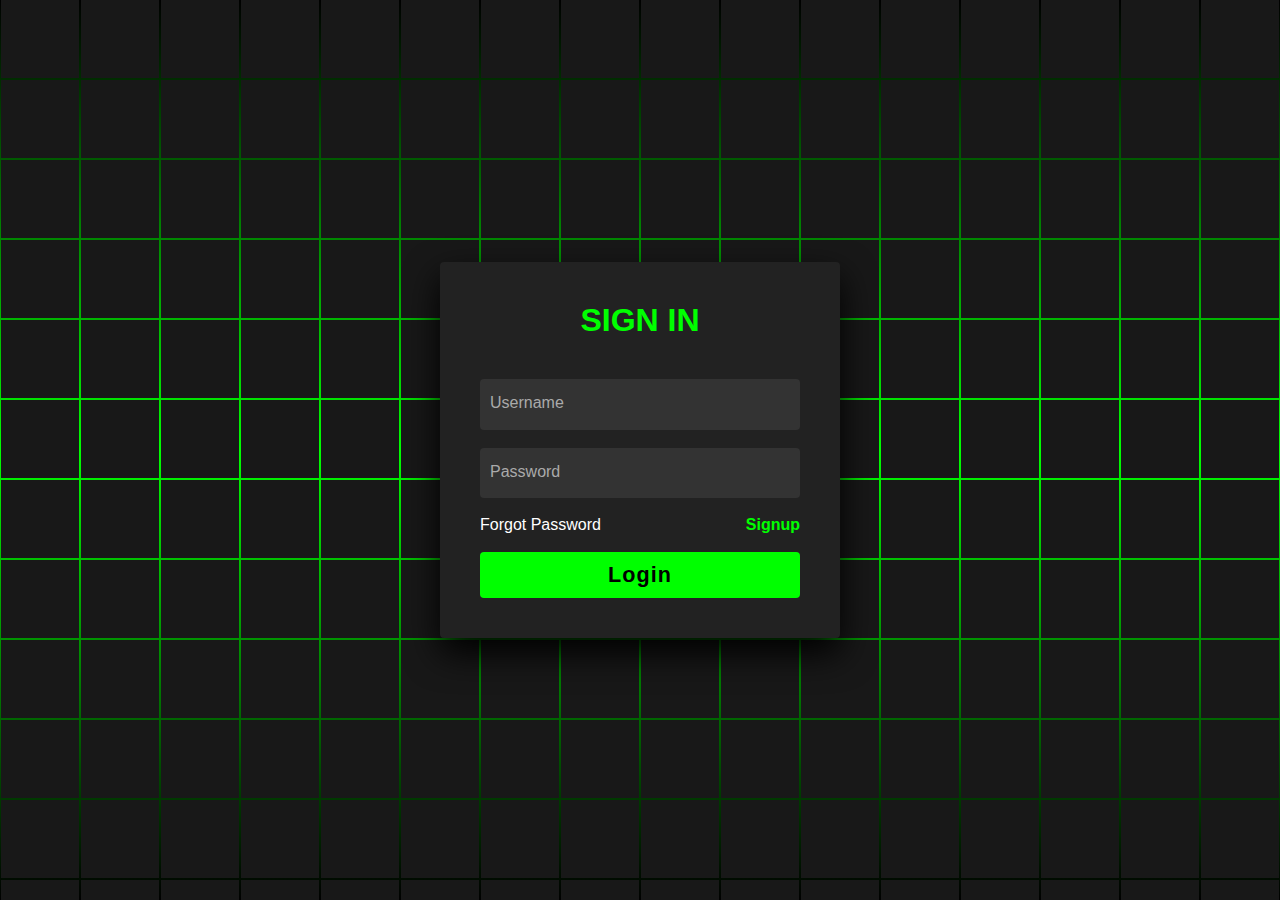
<file: index.htm>
<!doctype html>

<html lang="en"> 

 <head> 

  <meta charset="UTF-8"> 
  <link rel="icon" href="th.jpg" type="image/jpeg">

  <title>Funky Quiz Master
  </title> 

  <style>
    /* Initial fade-in effect when the page loads */
body.fade-in {
    animation: fadeIn 0.5s ease-out;
}

/* Transition for fade-out effect when navigating away */
body.fade-out {
    animation: fadeOut 0.5s ease-out forwards;
}

/* Keyframes for fade-in */
@keyframes fadeIn {
    0% {
        opacity: 0;
    }
    100% {
        opacity: 1;
    }
}

/* Keyframes for fade-out */
@keyframes fadeOut {
    0% {
        opacity: 1;
    }
    100% {
        opacity: 0;
    }
}

    @import url('https://fonts.googleapis.com/css2?family=Quicksand:wght@300;400;500;600;700&display=swap');
*
{
  margin: 0;
  padding: 0;
  box-sizing: border-box;
  font-family: 'Quicksand', sans-serif;
}
body 
{
  display: flex;
  justify-content: center;
  align-items: center;
  min-height: 100vh;
  background: #000;
}
section 
{
  position: absolute;
  width: 100vw;
  height: 100vh;
  display: flex;
  justify-content: center;
  align-items: center;
  gap: 2px;
  flex-wrap: wrap;
  overflow: hidden;
}
section::before 
{
  content: '';
  position: absolute;
  width: 100%;
  height: 100%;
  background: linear-gradient(#000,#0f0,#000);
  animation: animate 5s linear infinite;
}
@keyframes animate 
{
  0%
  {
    transform: translateY(-100%);
  }
  100%
  {
    transform: translateY(100%);
  }
}
section span 
{
  position: relative;
  display: block;
  width: calc(6.25vw - 2px);
  height: calc(6.25vw - 2px);
  background: #181818;
  z-index: 2;
  transition: 1.5s;
}
section span:hover 
{
  background: #0f0;
  transition: 0s;
}

section .signin
{
  position: absolute;
  width: 400px;
  background: #222;  
  z-index: 1000;
  display: flex;
  justify-content: center;
  align-items: center;
  padding: 40px;
  border-radius: 4px;
  box-shadow: 0 15px 35px rgba(0,0,0,9);
}
section .signin .content 
{
  position: relative;
  width: 100%;
  display: flex;
  justify-content: center;
  align-items: center;
  flex-direction: column;
  gap: 40px;
}
section .signin .content h2 
{
  font-size: 2em;
  color: #0f0;
  text-transform: uppercase;
}
section .signin .content .form 
{
  width: 100%;
  display: flex;
  flex-direction: column;
  gap: 25px;
}
section .signin .content .form .inputBox
{
  position: relative;
  width: 100%;
}
section .signin .content .form .inputBox input 
{
  position: relative;
  width: 100%;
  background: #333;
  border: none;
  outline: none;
  padding: 25px 10px 7.5px;
  border-radius: 4px;
  color: #fff;
  font-weight: 500;
  font-size: 1em;
}
section .signin .content .form .inputBox i 
{
  position: absolute;
  left: 0;
  padding: 15px 10px;
  font-style: normal;
  color: #aaa;
  transition: 0.5s;
  pointer-events: none;
}
.signin .content .form .inputBox input:focus ~ i,
.signin .content .form .inputBox input:valid ~ i
{
  transform: translateY(-7.5px);
  font-size: 0.8em;
  color: #fff;
}
.signin .content .form .links 
{
  position: relative;
  width: 100%;
  display: flex;
  justify-content: space-between;
}
.signin .content .form .links a 
{
  color: #fff;
  text-decoration: none;
}
.signin .content .form .links a:nth-child(2)
{
  color: #0f0;
  font-weight: 600;
}
.signin .content .form .inputBox input[type="submit"]
{
  padding: 10px;
  background: #0f0;
  color: #000;
  font-weight: 600;
  font-size: 1.35em;
  letter-spacing: 0.05em;
  cursor: pointer;
}
input[type="submit"]:active
{
  opacity: 0.6;
}
@media (max-width: 900px)
{
  section span 
  {
    width: calc(10vw - 2px);
    height: calc(10vw - 2px);
  }
}
@media (max-width: 600px)
{
  section span 
  {
    width: calc(20vw - 2px);
    height: calc(20vw - 2px);
  }
}
  </style>

 </head> 

 <body> <!-- partial:index.partial.html --> 

  <section> <span></span> <span></span> <span></span> <span></span> <span></span> <span></span> <span></span> <span></span> <span></span> <span></span> <span></span> <span></span> <span></span> <span></span> <span></span> <span></span> <span></span> <span></span> <span></span> <span></span> <span></span> <span></span> <span></span> <span></span> <span></span> <span></span> <span></span> <span></span> <span></span> <span></span> <span></span> <span></span> <span></span> <span></span> <span></span> <span></span> <span></span> <span></span> <span></span> <span></span> <span></span> <span></span> <span></span> <span></span> <span></span> <span></span> <span></span> <span></span> <span></span> <span></span> <span></span> <span></span> <span></span> <span></span> <span></span> <span></span> <span></span> <span></span> <span></span> <span></span> <span></span> <span></span> <span></span> <span></span> <span></span> <span></span> <span></span> <span></span> <span></span> <span></span> <span></span> <span></span> <span></span> <span></span> <span></span> <span></span> <span></span> <span></span> <span></span> <span></span> <span></span> <span></span> <span></span> <span></span> <span></span> <span></span> <span></span> <span></span> <span></span> <span></span> <span></span> <span></span> <span></span> <span></span> <span></span> <span></span> <span></span> <span></span> <span></span> <span></span> <span></span> <span></span> <span></span> <span></span> <span></span> <span></span> <span></span> <span></span> <span></span> <span></span> <span></span> <span></span> <span></span> <span></span> <span></span> <span></span> <span></span> <span></span> <span></span> <span></span> <span></span> <span></span> <span></span> <span></span> <span></span> <span></span> <span></span> <span></span> <span></span> <span></span> <span></span> <span></span> <span></span> <span></span> <span></span> <span></span> <span></span> <span></span> <span></span> <span></span> <span></span> <span></span> <span></span> <span></span> <span></span> <span></span> <span></span> <span></span> <span></span> <span></span> <span></span> <span></span> <span></span> <span></span> <span></span> <span></span> <span></span> <span></span> <span></span> <span></span> <span></span> <span></span> <span></span> <span></span> <span></span> <span></span> <span></span> <span></span> <span></span> <span></span> <span></span> <span></span> <span></span> <span></span> <span></span> <span></span> <span></span> <span></span> <span></span> <span></span> <span></span> <span></span> <span></span> <span></span> <span></span> <span></span> <span></span> <span></span> <span></span> <span></span> <span></span> <span></span> <span></span> <span></span> <span></span> <span></span> <span></span> <span></span> <span></span> <span></span> <span></span> <span></span> <span></span> <span></span> <span></span> <span></span> <span></span> <span></span> <span></span> <span></span> <span></span> <span></span> <span></span> <span></span> <span></span> <span></span> <span></span> <span></span> <span></span> <span></span> <span></span> <span></span> <span></span> <span></span> <span></span> <span></span> <span></span> <span></span> <span></span> <span></span> <span></span> <span></span> <span></span> <span></span> <span></span> <span></span> <span></span> <span></span> <span></span> <span></span> <span></span> <span></span> <span></span> <span></span> <span></span> <span></span> <span></span> <span></span> <span></span> <span></span> <span></span> <span></span> <span></span> <span></span> <span></span> <span></span> <span></span> <span></span> <span></span> <span></span> 

    <div class="signin">
        <div class="content">
          <h2>Sign In</h2>
          <div class="form">
            <form action="homepage.html" method="GET"> <!-- Proper form setup -->
              <div class="inputBox">
                <input type="text" name="username" required> <i>Username</i>
              </div><br>
              <div class="inputBox">
                <input type="password" name="password" required> <i>Password</i>
              </div><br>
              <div class="links">
                <a href="#">Forgot Password</a> 
                <a href="homepage.html">Signup</a>
              </div><br>
              <div class="inputBox">
                <input type="submit" value="Login"> <!-- Submit button without <a> -->
              </div>
            </form>
          </div>
        </div>
      </div>
</section>      
<script>
  document.addEventListener('DOMContentLoaded', function() {
      // Apply fade-in effect when the page loads
      document.body.classList.add('fade-in');

      // Add event listener to all anchor links for the transition
      document.querySelectorAll('a').forEach(link => {
          link.addEventListener('click', function(event) {
              event.preventDefault();
              const href = this.getAttribute('href');

              // Apply fade-out effect when a link is clicked
              document.body.classList.add('fade-out');

              // Wait for the fade-out animation to finish before navigating
              setTimeout(() => {
                  window.location.href = href;
              }, 1000); // 1 second delay (match with animation duration)
          });
      });
  });
</script>


 </body>

</html>
</file>
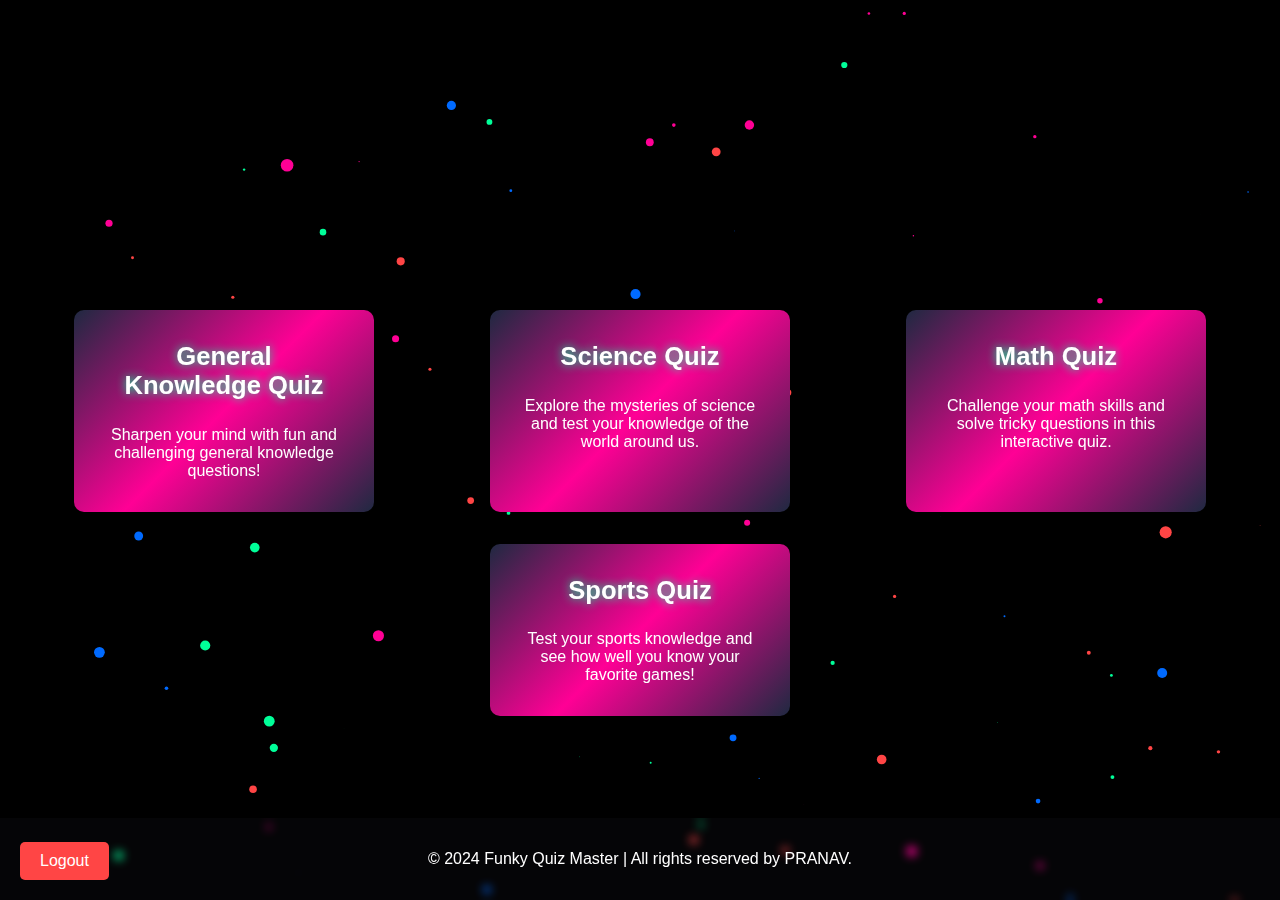
<file: homepage.html>
<!DOCTYPE html>
<html lang="en">
<head>
    <meta charset="UTF-8">
    <meta name="viewport" content="width=device-width, initial-scale=1.0">
    <link rel="icon" href="th.jpg" type="image/jpeg">

    <title>Funky Quiz Website</title>
    <style>
        /* Initial fade-in effect when the page loads */
body.fade-in {
    animation: fadeIn 0.5s ease-out;
}

/* Transition for fade-out effect when navigating away */
body.fade-out {
    animation: fadeOut 0.5s ease-out forwards;
}

/* Keyframes for fade-in */
@keyframes fadeIn {
    0% {
        opacity: 0;
    }
    100% {
        opacity: 1;
    }
}

/* Keyframes for fade-out */
@keyframes fadeOut {
    0% {
        opacity: 1;
    }
    100% {
        opacity: 0;
    }
}

        * {
            margin: 0;
            padding: 0;
            box-sizing: border-box;
            color: #FFF;
        }

        html, body {
            height: 100%;
        }

        body {
            font-family: 'Poppins', sans-serif;
            background: linear-gradient(135deg, #0b0d15, #1c1f2b);
            overflow-x: hidden;
            display: flex;
            flex-direction: column;
            transition: opacity 0.5s ease;
        }

        body.fade-out {
            opacity: 0;
        }

        header {
    text-align: center;
    padding: 4em 0;
    background-position: center;
    position: relative;
    z-index: 1;
    overflow: hidden;
    animation: slideIn 0.1s ease-out forwards;
    height: 200px;
    padding-top: 60px;
    padding-bottom: 250px;
}

        header h1 {
            color: rgb(255, 0, 0);
            font-size: 3em;
            margin-bottom: 5.5em;
            text-shadow: 0 0 20px #ff0095;
            opacity: 0;
            animation: neonGlow 1s 0.5s forwards;
        }

        @keyframes neonGlow {
            from {
                opacity: 0;
                transform: scale(0.95);
                text-shadow: 0 0 0px #ff0095;
            }
            to {
                opacity: 1;
                transform: scale(1);
                text-shadow: 0 0 20px #ff0095;
            }
        }

        .main-content {
            flex: 1;
        }

        .quiz-section {
            display: flex;
            flex-wrap: wrap;
            gap: 2em;
            justify-content: space-around;
            padding: 4em 2em;
            animation: slideInUp 1.5s ease-out forwards;
            padding-top: 0%;
        }

        @keyframes slideInUp {
            from {
                transform: translateY(50%);
                opacity: 0;
            }
            to {
                transform: translateY(0);
                opacity: 1;
            }
        }

        a.card {
            text-decoration: none;
            color: inherit;
            display: block;
            padding: 2em;
            width: 300px;
            background: linear-gradient(135deg, #1f2941, #ff0095, #1f2941);
            text-align: center;
            border-radius: 10px;
            transition: transform 0.3s ease, box-shadow 0.3s ease;
        }

        a.card:hover {
            transform: rotate(3deg) scale(1.05);
            box-shadow: 0px 10px 20px rgba(255, 0, 149, 0.6);
        }

        a.card h2 {
            color: #FFF;
            font-size: 1.6em;
            margin-bottom: 1em;
            text-shadow: 0px 0px 10px #00ff99;
        }

        a.card p {
            font-size: 1em;
            color: #FFF;
        }

        footer {
            text-align: center;
            padding: 2em;
            background-color: #25283523;
            color: #a2a5b3;
            margin-top: 2em;
            backdrop-filter: blur(5px);
        }

        footer p {
            margin: 0;
        }

        /* Logout Button Styles */
        .logout-btn {
            position: fixed;
            bottom: 20px;
            left: 20px;
            background-color: #ff4545;
            color: white;
            padding: 10px 20px;
            border-radius: 5px;
            border: none;
            cursor: pointer;
            font-size: 1em;
            z-index: 1000;
        }

        .logout-btn:hover {
            background-color: #ff0095;
        }

        /* Canvas Styles */
        canvas#canvas {
            display: block;
            background: #000;
            position: absolute;
            top: 0;
            left: 0;
            z-index: -1;
            width: 100%;
            height: 100%;
        }

        @media (max-width: 768px) {
            header h1 {
                font-size: 2.5em;
            }
            .quiz-section {
                padding: 3em 1em;
            }
            a.card {
                width: 100%;
                padding: 1.5em;
            }
        }
    </style>
</head>
<body>

    <header>
        <h1>Funky Quiz Master</h1>
    </header>

    <div class="main-content">
        <canvas id="canvas">Canvas not supported.</canvas>
        <div class="quiz-section">
            <a href="code.html" class="card">
                <h2>General Knowledge Quiz</h2>
                <p>Sharpen your mind with fun and challenging general knowledge questions!</p>
            </a>
            <a href="sciencequiz.htm" class="card">
                <h2>Science Quiz</h2>
                <p>Explore the mysteries of science and test your knowledge of the world around us.</p>
            </a>
            <a href="maths.htm" class="card">
                <h2>Math Quiz</h2>
                <p>Challenge your math skills and solve tricky questions in this interactive quiz.</p>
            </a>
            <a href="sports.htm" class="card">
                <h2>Sports Quiz</h2>
                <p>Test your sports knowledge and see how well you know your favorite games!</p>
            </a>
        </div>
    </div>

    <footer>
        <p>&copy; 2024 Funky Quiz Master | All rights reserved by PRANAV.</p>
    </footer>

    <button class="logout-btn" onclick="logout()">Logout</button>

    <script>
        function logout() {
            window.location.href = 'index.htm'; // Replace with your login page URL
        }

        (function () {
            'use strict';
            window.addEventListener('load', function () {
                var canvas = document.getElementById('canvas');
                var ctx = canvas.getContext('2d');
                var particles = [];
                var particleCount = 100;
                var colors = ['#ff0095', '#00ff99', '#ff4545', '#006aff'];

                canvas.width = window.innerWidth;
                canvas.height = window.innerHeight;

                function Particle(x, y) {
                    this.x = x;
                    this.y = y;
                    this.size = Math.random() * 5 + 1;
                    this.speedX = Math.random() * 3 - 1.5;
                    this.speedY = Math.random() * 10 - 1.5;
                    this.color = colors[Math.floor(Math.random() * colors.length)];
                }

                Particle.prototype.update = function () {
                    this.x += this.speedX;
                    this.y += this.speedY;
                    if (this.size > 0) this.size -= 0.1;
                    if (this.size <= 0) {
                        this.size = Math.random() * 5 + 2;
                        this.x = Math.random() * canvas.width;
                        this.y = Math.random() * canvas.height;
                    }
                }

                Particle.prototype.draw = function () {
                    ctx.fillStyle = this.color;
                    ctx.beginPath();
                    ctx.arc(this.x, this.y, this.size, 0, Math.PI * 2);
                    ctx.fill();
                }

                function init() {
                    particles = [];
                    for (var i = 0; i < particleCount; i++) {
                        var x = Math.random() * canvas.width;
                        var y = Math.random() * canvas.height;
                        particles.push(new Particle(x, y));
                    }
                }

                function animate() {
                    ctx.clearRect(0, 0, canvas.width, canvas.height);
                    particles.forEach(function (particle) {
                        particle.update();
                        particle.draw();
                    });
                    requestAnimationFrame(animate);
                }

                init();
                animate();

                window.addEventListener('resize', function () {
                    canvas.width = window.innerWidth;
                    canvas.height = window.innerHeight;
                    init();
                });
            });
        })();
    </script>
    <script>
        document.addEventListener('DOMContentLoaded', function() {
            document.body.classList.add('fade-in');
    
            document.querySelectorAll('a').forEach(link => {
                link.addEventListener('click', function(event) {
                    event.preventDefault();
                    const href = this.getAttribute('href');
    
                   
                    document.body.classList.add('fade-out');
    
                    
                    setTimeout(() => {
                        window.location.href = href;
                    }, 1000); 
                });
            });
        });
    </script>
    
</body>
</html>
</file>
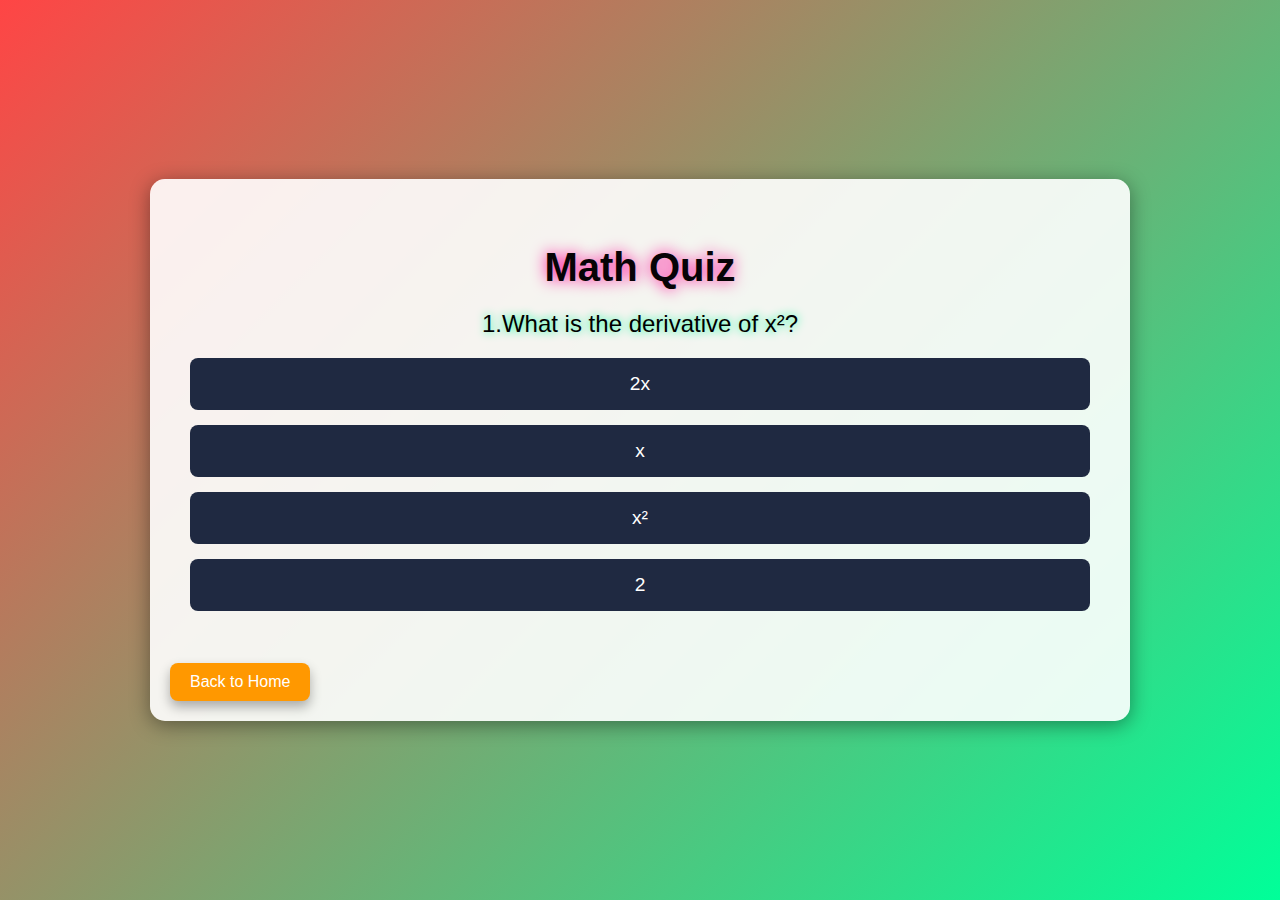
<file: maths.htm>
<!DOCTYPE html>
<html lang="en">
<head>
  <meta charset="UTF-8">
  <meta name="viewport" content="width=device-width, initial-scale=1.0">
  <link rel="icon" href="th.jpg" type="image/jpeg">

  <title>Math Quiz</title>
  <script src="maths.js" defer></script>
  <style>
body.fade-in {
    animation: fadeIn 0.5s ease-out;
}

body.fade-out {
    animation: fadeOut 0.5s ease-out forwards;
}

@keyframes fadeIn {
    0% {
        opacity: 0;
    }
    100% {
        opacity: 1;
    }
}

/* Keyframes for fade-out */
@keyframes fadeOut {
    0% {
        opacity: 1;
    }
    100% {
        opacity: 0;
    }
}

    /* Global Styles */
    body {
      font-family: 'Poppins', sans-serif;
      background: linear-gradient(135deg, #1c1f2b, #252835);
      display: flex;
      justify-content: center;
      align-items: center;
      height: 100vh;
      margin: 0;
      overflow: hidden;
    }

    .quiz-container {
      width: 100%;
      max-width: 900px;
      background-color: rgba(255, 255, 255, 0.9);
      padding: 40px;
      border-radius: 15px;
      box-shadow: 0 4px 20px rgba(0, 0, 0, 0.4);
      text-align: center;
      position: relative;
      z-index: 1;
    }

    h1 {
      font-size: 2.5rem;
      color: #070306;
      text-shadow: 0px 0px 15px #ff0095;
      margin-bottom: 20px;
    }

    #question-container {
      margin-bottom: 20px;
    }

    #question {
      font-size: 1.5rem;
      margin: 20px;
      color: #000000;
      text-shadow: 0px 0px 10px #00ff99;
    }

    /* Button Grid */
    .btn-grid {
      display: flex;
      flex-direction: column;
      gap: 15px;
      margin-bottom: 70px;
    }

    /* Button Styles */
    .btn {
      background-color: #1f2941;
      color: #fff;
      border: none;
      padding: 15px;
      border-radius: 8px;
      cursor: pointer;
      transition: all 0.3s ease;
      font-size: 1.2rem;
    }

    .btn:hover {
      background-color: #ff0095;
      transform: scale(1.05);
    }

    /* Next Button */
    #next-btn {
      position: absolute;
      right: 20px;
      bottom: 20px;
      padding: 15px 30px;
      background-color: #ff9800;
      color: white;
      border: none;
      border-radius: 8px;
      cursor: pointer;
      font-size: 1.2rem;
      box-shadow: 0 6px 12px rgba(0, 0, 0, 0.3);
      transition: background-color 0.3s ease, transform 0.3s ease;
    }

    #next-btn:hover {
      background-color: #f57c00;
      transform: scale(1.1);
    }

    /* Restart Button */
    #restart-btn {
      margin-top: 20px;
      padding: 10px 20px;
      background-color: #ff9800;
      color: white;
      border: none;
      border-radius: 8px;
      cursor: pointer;
      box-shadow: 0 6px 12px rgba(0, 0, 0, 0.3);
      transition: background-color 0.3s ease, transform 0.3s ease;
    }

    #restart-btn:hover {
      background-color: #f57c00;
      transform: scale(1.05);
    }

    /* Back to Home Button */
    #home-btn {
      position: absolute;
      bottom: 20px;
      left: 20px;
      padding: 10px 20px;
      background-color: #ff9800;
      color: white;
      border: none;
      border-radius: 8px;
      cursor: pointer;
      box-shadow: 0 6px 12px rgba(0, 0, 0, 0.3);
      font-size: 1rem;
      transition: background-color 0.3s ease, transform 0.3s ease;
    }

    #home-btn:hover {
      background-color: #f57c00;
      transform: scale(1.05);
    }

    /* Result Section */
    #result {
      font-size: 1.8rem;
      color: #ff0095;
      margin-bottom: 20px;
      text-shadow: 0px 0px 15px #ff0095;
    }

    /* Animated Background */
    body::before {
      content: '';
      position: absolute;
      top: 0;
      left: 0;
      width: 100%;
      height: 100%;
      background: linear-gradient(135deg, #ff4545, #00ff99, #006aff, #ff0095);
      background-size: 300% 300%;
      animation: gradientAnimation 10s ease infinite;
      z-index: 0;
    }

    @keyframes gradientAnimation {
      0% {
        background-position: 0% 50%;
      }
      50% {
        background-position: 100% 50%;
      }
      100% {
        background-position: 0% 50%;
      }
    }

    .hide {
      display: none;
    }
  </style>
</head>
<body>

  <div class="quiz-container">
    <button id="home-btn" onclick="location.href='homepage.html'">Back to Home</button> <!-- Back to Home Button -->
    <h1>Math Quiz</h1>
    <div id="question-container" class="hide">
      <div id="question">Question text</div>
      <div id="answer-buttons" class="btn-grid">
      </div>
    </div>

    <button id="next-btn" class="btn hide">Next</button>
    <div id="result-container" class="hide">
      <h2 id="result">You scored: <span id="score">0</span>/24</h2>
      <button id="restart-btn" class="btn">Restart</button>
    </div>
  </div>
  <script>
    document.addEventListener('DOMContentLoaded', function() {
        document.body.classList.add('fade-in');

        document.querySelectorAll('a').forEach(link => {
            link.addEventListener('click', function(event) {
                event.preventDefault();
                const href = this.getAttribute('href');

                document.body.classList.add('fade-out');

                setTimeout(() => {
                    window.location.href = href;
                }, 1000); 
            });
        });
    });
</script>


</body>
</html>
</file>
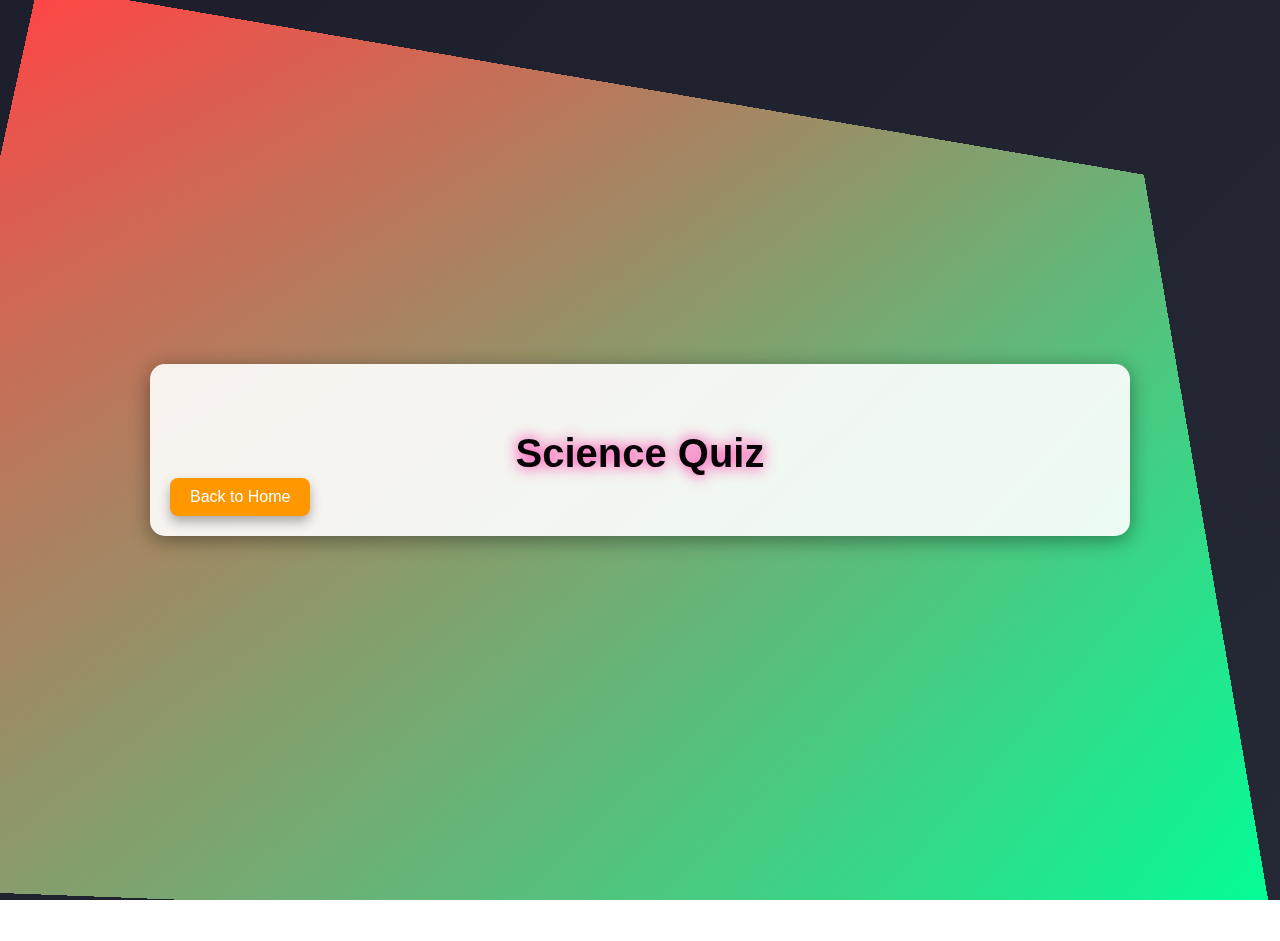
<file: sciencequiz.htm>
<!DOCTYPE html>
<html lang="en">
<head>
    <meta charset="UTF-8">
    <meta name="viewport" content="width=device-width, initial-scale=1.0">
    <link rel="icon" href="th.jpg" type="image/jpeg">

    <title>Science Quiz</title>
    <link rel="stylesheet" href="style.css">
    <style>
        /* Initial fade-in effect when the page loads */
body.fade-in {
    animation: fadeIn 0.5s ease-out;
}

/* Transition for fade-out effect when navigating away */
body.fade-out {
    animation: fadeOut 0.5s ease-out forwards;
}

/* Keyframes for fade-in */
@keyframes fadeIn {
    0% {
        opacity: 0;
    }
    100% {
        opacity: 1;
    }
}

/* Keyframes for fade-out */
@keyframes fadeOut {
    0% {
        opacity: 1;
    }
    100% {
        opacity: 0;
    }
}

        /* Global Styles */
        body {
            font-family: 'Poppins', sans-serif;
            background: linear-gradient(135deg, #1c1f2b, #252835);
            display: flex;
            justify-content: center;
            align-items: center;
            height: 100vh;
            margin: 0;
            overflow: hidden;
        }

        .quiz-container {
            width: 100%;
            max-width: 900px;
            background-color: rgba(255, 255, 255, 0.9);
            padding: 40px;
            border-radius: 15px;
            box-shadow: 0 4px 20px rgba(0, 0, 0, 0.4);
            text-align: center;
            position: relative;
            z-index: 1;
        }

        h1 {
            font-size: 2.5rem;
            color: #070306;
            text-shadow: 0px 0px 15px #ff0095;
            margin-bottom: 20px;
        }

        /* Back to Home Button */
        #home-btn {
            position: absolute;
            bottom: 20px;
            left: 20px;
            padding: 10px 20px;
            background-color: #ff9800;
            color: white;
            border: none;
            border-radius: 8px;
            cursor: pointer;
            box-shadow: 0 6px 12px rgba(0, 0, 0, 0.3);
            font-size: 1rem;
            transition: background-color 0.3s ease, transform 0.3s ease;
        }

        #home-btn:hover {
            background-color: #f57c00;
            transform: scale(1.05);
        }

        #question-container {
            margin-bottom: 20px;
        }

        #question {
            font-size: 1.5rem;
            margin: 20px;
            color: #000000;
            text-shadow: 0px 0px 10px #00ff99;
        }

        /* Button Grid */
        .btn-grid {
            display: flex;
            flex-direction: column;
            gap: 15px;
            margin-bottom: 70px;
        }

        /* Button Styles */
        .btn {
            background-color: #1f2941;
            color: #fff;
            border: none;
            padding: 15px;
            border-radius: 8px;
            cursor: pointer;
            transition: all 0.3s ease;
            font-size: 1.2rem;
        }

        .btn:hover {
            background-color: #ff0095;
            transform: scale(1.05);
        }

        /* Next Button */
        #next-btn {
            position: absolute;
            right: 20px;
            bottom: 20px;
            padding: 15px 30px;
            background-color: #ff9800;
            color: white;
            border: none;
            border-radius: 8px;
            cursor: pointer;
            font-size: 1.2rem;
            box-shadow: 0 6px 12px rgba(0, 0, 0, 0.3);
            transition: background-color 0.3s ease, transform 0.3s ease;
        }

        #next-btn:hover {
            background-color: #f57c00;
            transform: scale(1.1);
        }

        /* Restart Button */
        #restart-btn {
            margin-top: 20px;
            padding: 10px 20px;
            background-color: #ff9800;
            color: white;
            border: none;
            border-radius: 8px;
            cursor: pointer;
            box-shadow: 0 6px 12px rgba(0, 0, 0, 0.3);
            transition: background-color 0.3s ease, transform 0.3s ease;
        }

        #restart-btn:hover {
            background-color: #f57c00;
            transform: scale(1.05);
        }

        /* Result Section */
        #result {
            font-size: 1.8rem;
            color: #ff0095;
            margin-bottom: 20px;
            text-shadow: 0px 0px 15px #ff0095;
        }

        /* Animated Background */
        body::before {
            content: '';
            position: absolute;
            top: 0;
            left: 0;
            width: 100%;
            height: 100%;
            background: linear-gradient(135deg, #ff4545, #00ff99, #006aff, #ff0095);
            background-size: 300% 300%;
            animation: gradientAnimation 10s ease infinite;
            z-index: 0;
        }

        @keyframes gradientAnimation {
            0% {
                background-position: 0% 50%;
            }
            50% {
                background-position: 100% 50%;
            }
            100% {
                background-position: 0% 50%;
            }
        }

        .hide {
            display: none;
        }
    </style>
</head>
<body>

<div class="quiz-container">
    <button id="home-btn" onclick="location.href='homepage.html'">Back to Home</button> <!-- Back to Home Button -->
    <h1>Science Quiz</h1>
    <div id="question-container" class="hide">
        <div id="question">Question text</div>
        <div id="answer-buttons" class="btn-grid">
            <!-- Answer buttons will be generated dynamically -->
        </div>
    </div>

    <button id="next-btn" class="btn hide">Next</button>
    <div id="result-container" class="hide">
        <h2 id="result">You scored: <span id="score">0</span>/10</h2>
        <button id="restart-btn" class="btn">Restart</button>
    </div>
</div>

<script src="science.js" defer></script>
<script>
    document.addEventListener('DOMContentLoaded', function() {
        // Apply fade-in effect when the page loads
        document.body.classList.add('fade-in');

        // Add event listener to all anchor links for the transition
        document.querySelectorAll('a').forEach(link => {
            link.addEventListener('click', function(event) {
                event.preventDefault();
                const href = this.getAttribute('href');

                // Apply fade-out effect when a link is clicked
                document.body.classList.add('fade-out');

                // Wait for the fade-out animation to finish before navigating
                setTimeout(() => {
                    window.location.href = href;
                }, 1000); // 1 second delay (match with animation duration)
            });
        });
    });
</script>

</body>
</html>
</file>
<file: style.css>
/* Global Styles */
body {
    font-family: 'Arial', sans-serif;
    background: #e0f7fa;
    display: flex;
    justify-content: center;
    align-items: center;
    height: 100vh;
    margin: 0;
    overflow: hidden;
    perspective: 1500px; /* Adds perspective for 3D effect */
}

.quiz-container {
    width: 100%;
    max-width: 800px;
    background-color: rgba(255, 255, 255, 0.9);
    padding: 20px;
    border-radius: 10px;
    box-shadow: 0 4px 8px rgba(0, 0, 0, 0.2);
    text-align: center;
    position: relative;
    overflow: hidden;
    z-index: 1;
}

/* 3D Background Animation */
body::before {
    content: '';
    position: absolute;
    top: 0;
    left: 0;
    width: 100%;
    height: 100%;
    background: linear-gradient(135deg, #ff6f61, #dce775);
    transform: rotateX(25deg) rotateY(15deg);
    background-size: 200% 200%;
    animation: animateBackground 30s ease infinite;
    z-index: -1;
}

@keyframes animateBackground {
    0% {
        background-position: 0% 0%;
    }
    50% {
        background-position: 100% 100%;
    }
    100% {
        background-position: 0% 0%;
    }
}

h1 {
    font-size: 2rem;
    margin-bottom: 20px;
    color: #000000;
}

#question-header {
    font-size: 1.5rem;
    color: #000000;
    margin-bottom: 20px;
}

#question-container {
    margin-bottom: 20px;
}

#question {
    font-size: 1.2rem;
    margin-bottom: 20px;
    color: #0095eb;
}

.btn-grid {
    display: flex;
    flex-direction: column;
    gap: 15px;
    margin-bottom: 70px; /* Ensures space for the Next button */
}

.btn {
    background-color: #009688; /* Vibrant teal color */
    color: white;
    border: none;
    padding: 15px;
    border-radius: 8px;
    cursor: pointer;
    transition: background-color 0.3s ease, transform 0.3s ease;
    box-shadow: 0 4px 8px rgba(0, 0, 0, 0.2);
}

.btn:hover {
    background-color: #00796b; /* Darker teal */
    transform: scale(1.05);
}

.btn.correct {
    background-color: #4caf50; /* Green */
}

.btn.wrong {
    background-color: #f44336; /* Red */
}

.hide {
    display: none;
}

#next-btn {
    position: absolute;
    right: 20px;
    bottom: 20px;
    padding: 15px 30px;
    background-color: #ff9800; /* Vibrant orange */
    color: white;
    border: none;
    border-radius: 8px;
    cursor: pointer;
    font-size: 1rem;
    box-shadow: 0 6px 12px rgba(0, 0, 0, 0.3);
    transition: background-color 0.3s ease, transform 0.3s ease;
}

#next-btn:hover {
    background-color: #f57c00; /* Darker orange */
    transform: scale(1.1);
}

#restart-btn {
    margin-top: 20px;
    padding: 10px 20px;
    background-color: #ff9800; /* Matching color with Next button */
    color: white;
    border: none;
    border-radius: 8px;
    cursor: pointer;
    box-shadow: 0 6px 12px rgba(0, 0, 0, 0.3);
    transition: background-color 0.3s ease, transform 0.3s ease;
}

#restart-btn:hover {
    background-color: #f57c00; /* Darker orange */
    transform: scale(1.05);
}
html, body { 
  margin: 0;
  overflow: hidden;
}
</file>
